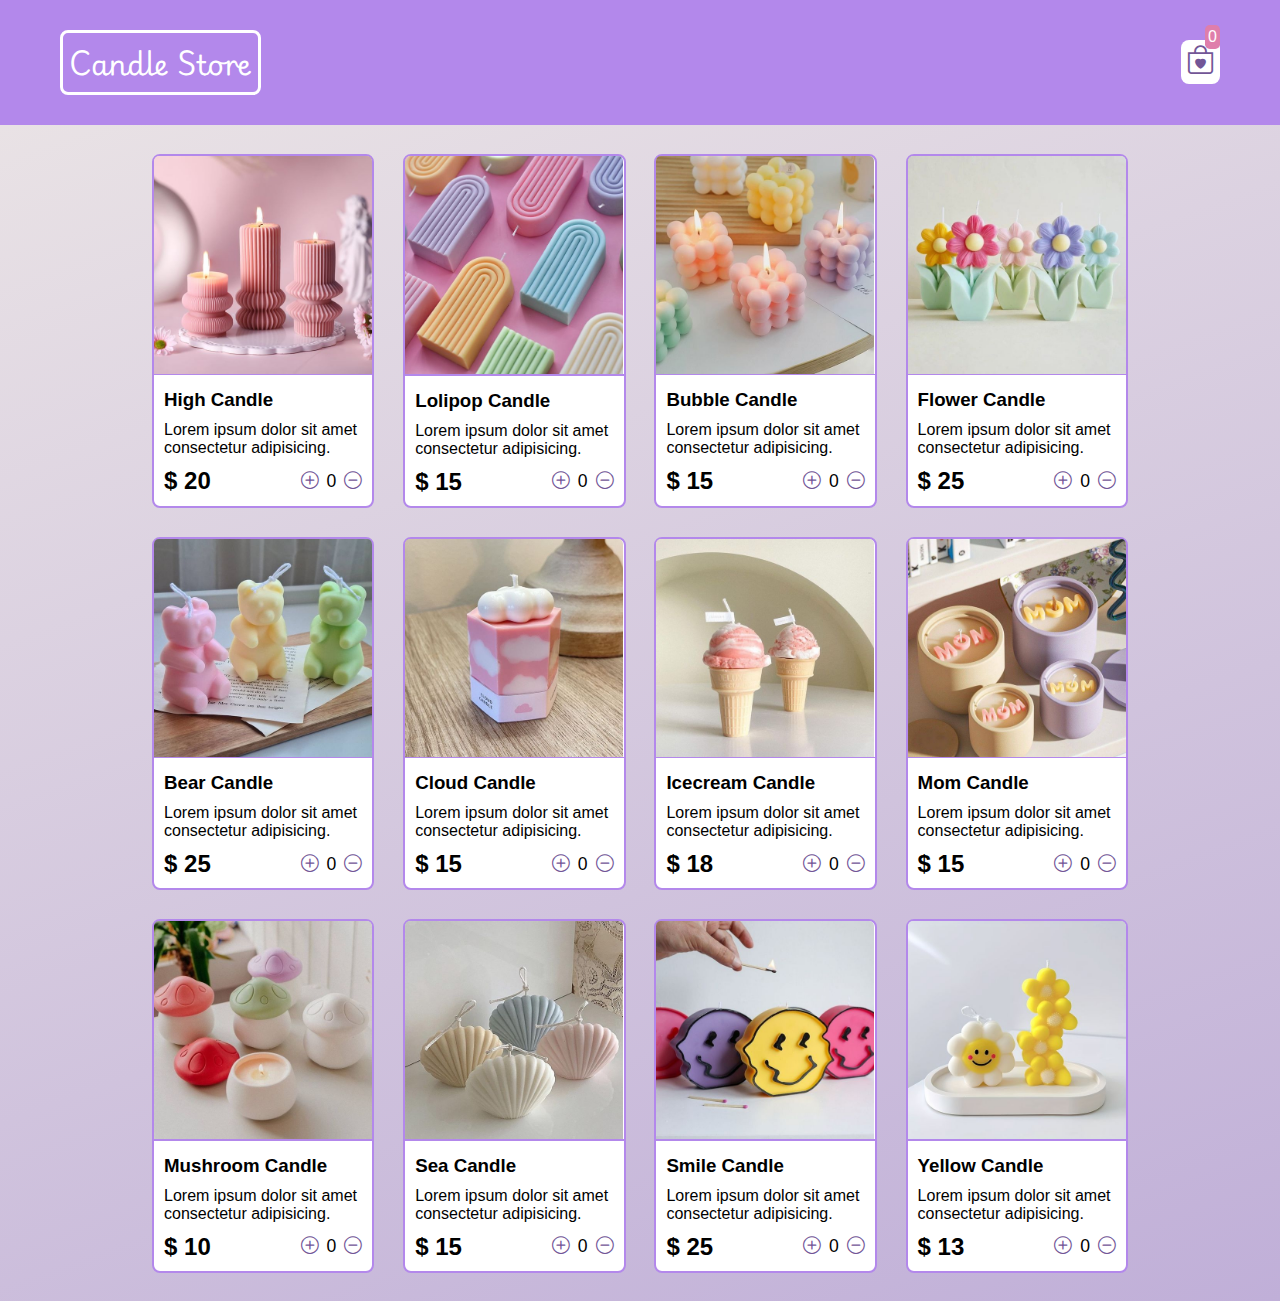
<file: index.html>
<!DOCTYPE html>
<html lang="en">
<head>
    <meta charset="UTF-8">
    <meta name="viewport" content="width=device-width, initial-scale=1.0">
    <title>Candle Store</title>
    <link rel="stylesheet" href="style.css">
    <link rel="stylesheet" href="media.css">
    <link rel="stylesheet" href="https://cdn.jsdelivr.net/npm/bootstrap-icons@1.11.3/font/bootstrap-icons.min.css">
    <link rel="preconnect" href="https://fonts.googleapis.com">
    <link rel="preconnect" href="https://fonts.gstatic.com" crossorigin>
    <link href="https://fonts.googleapis.com/css2?family=Playwrite+IT+Moderna&display=swap" rel="stylesheet">
</head>
<body>
   <div class="navbar">
    <h2 class="title">Candle Store</h2>
    <div class="cart">
        <i class="bi bi-bag-heart"></i>
        <div id="cartAmount" class="cartAmount">0</div>
    </div>
   </div>

   <div class="shop" id="shop">
    
   </div>
</body>
<script src="script.js"></script>
</html>
</file>
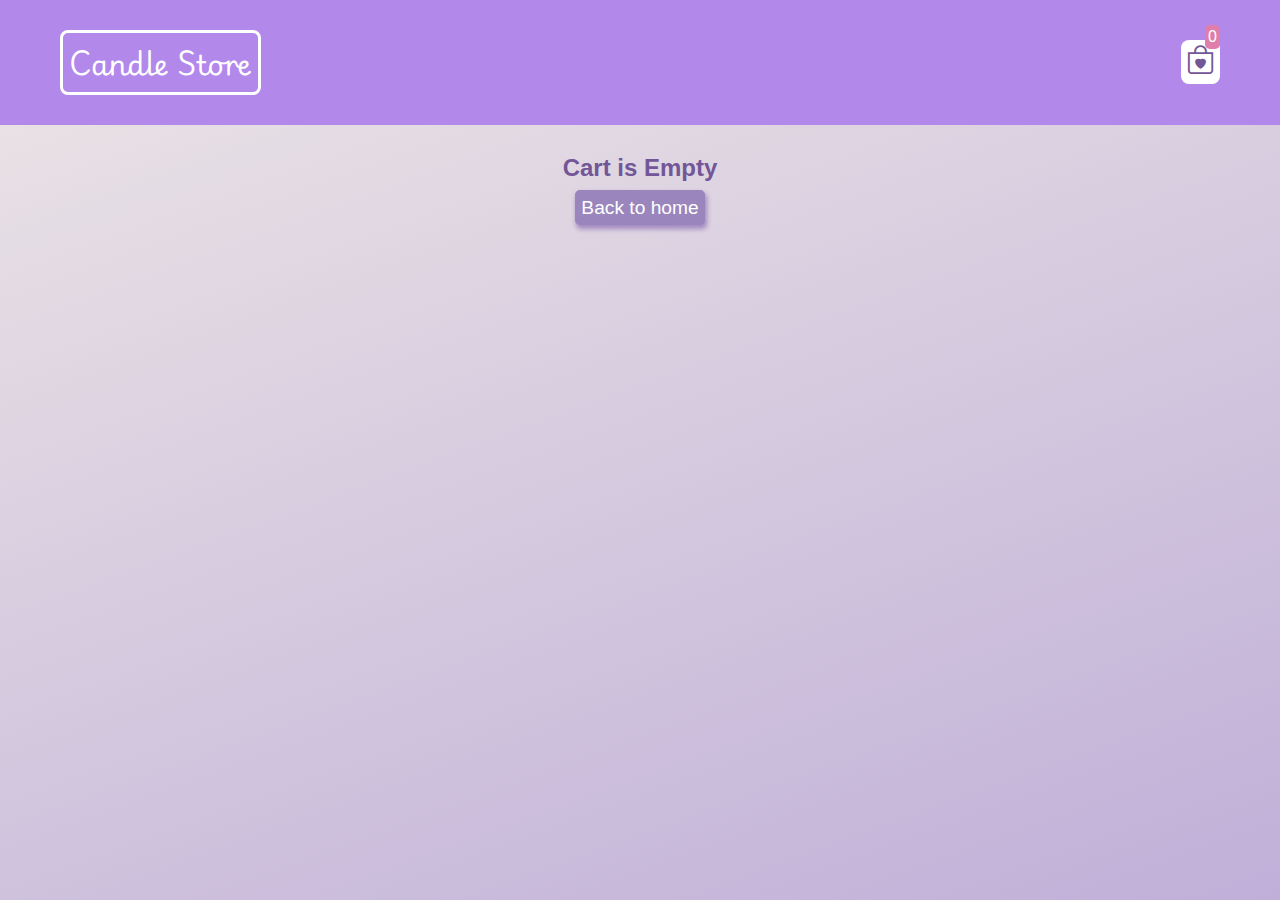
<file: cart.html>
<!DOCTYPE html>
<html lang="en">
<head>
    <meta charset="UTF-8">
    <meta name="viewport" content="width=device-width, initial-scale=1.0">
    <title>Candle Store</title>
    <link rel="stylesheet" href="./src/style.css">
    <link rel="stylesheet" href="./src/media.css">
    <link rel="stylesheet" href="https://cdn.jsdelivr.net/npm/bootstrap-icons@1.11.3/font/bootstrap-icons.min.css">
    <link rel="preconnect" href="https://fonts.googleapis.com">
    <link rel="preconnect" href="https://fonts.gstatic.com" crossorigin>
    <link href="https://fonts.googleapis.com/css2?family=Playwrite+IT+Moderna&display=swap" rel="stylesheet">
</head>
<body>
    <div class="navbar">
        <a href="index.html"><h2 class="title">Candle Store</h2></a>
        <a href="cart.html">
            <div class="cart">
                <i class="bi bi-bag-heart"></i>
                <div id="cartAmount" class="cartAmount">0</div>
            </div>
        </a>
    </div> 
    <div id="label" class="text-center"></div>
    <div id="shopping-cart" class="shopping-cart"></div> 
    
</body>
<script src="src/Data.js"></script>
<script src="./src/cart.js"></script>
</html>
</file>
<file: style.css>
*{
    margin: 0;
    padding: 0;
    box-sizing: border-box;
}

body{
    font-family: sans-serif;
    background-image: linear-gradient(-20deg, #c0afd8 0%, #ece6e6 100%);
    
}


/* NAVIGATION */
.navbar{
    background-color: #b388eb;
    color: white;
    padding: 1.85rem 3.75rem;
    display: flex;
    justify-content: space-between;
    margin-bottom: 1.8rem;
}

.cart{
    background-color: white;
    color: #725697;
    padding: 0.3rem;
    font-size: 1.8rem ;
    border-radius: 0.5rem;
    position: relative;
    height: 2.75rem;
    top: 10px;
}

i{
    cursor: pointer;
}

.cartAmount{
    font-size: 1rem;
    background-color: #df7eab;
    color: white;
    position: absolute;
    top: -15px;
    right: -10px;
    right: 0;
    padding: 3px;
    border-radius: 0.3rem;
}

/* SHOP */

.shop{
    display: grid;
    grid-template-columns: repeat(4,13.9rem);
    gap: 1.8rem;
    justify-content: center;
    margin-bottom: 1.8rem;
}

.item{
    border: 0.185rem solid #b388eb;
    border-radius: 0.5rem;
    background-color: white;
}

.item img{
    border-top-right-radius: 0.3rem;
    border-top-left-radius: 0.3rem;
}

.bar{
    background-color: #b388eb;
    height:0.1rem;
    position: relative;
    bottom: 0.25rem;
}

.details{
    display: flex;
    flex-direction: column;
    padding: 0.625rem;
    gap: 0.625rem;
    
    
    
}

.price-quantity{
    display: flex;
    justify-content: space-between;
    align-items: center;
}

.buttons{
    display: flex;
    gap: 8px;
    font-size: 1.1rem;  
}

.bi{
    color:#725697 ;
}

.title{
    font-family: "Playwrite IT Moderna", cursive;
    font-size: 1.75rem;
    border: 3px solid rgb(255, 255, 255);
    border-radius: 0.5rem;
    padding: 0.4rem;
}
</file>
<file: media.css>
@media (max-width: 1000px){
    .shop{
        grid-template-columns: repeat(2,13.9rem); 
    }
}

@media (max-width: 500px){
    .shop{
        grid-template-columns: repeat(1,13.9rem);
    }
}
</file>
<file: src/style.css>
*{
    margin: 0;
    padding: 0;
    box-sizing: border-box;
}

body{
    font-family: sans-serif;
    background-image: linear-gradient(-20deg, #c0afd8 0%, #ece6e6 100%);
    background-repeat: no-repeat;
    min-height: 100vh;
    
}


/* NAVIGATION */
.navbar{
    background-color: #b388eb;
    color: white;
    padding: 1.85rem 3.75rem;
    display: flex;
    justify-content: space-between;
    margin-bottom: 1.8rem;
}

.cart{
    background-color: white;
    color: #725697;
    padding: 0.3rem;
    font-size: 1.8rem ;
    border-radius: 0.5rem;
    position: relative;
    height: 2.75rem;
    top: 10px;
}

i{
    cursor: pointer;
}

a{
    text-decoration: none;
    color: white;
}

.cartAmount{
    font-size: 1rem;
    background-color: #df7eab;
    color: white;
    position: absolute;
    top: -15px;
    right: -10px;
    right: 0;
    padding: 3px;
    border-radius: 0.3rem;
}

/* SHOP */

.shop{
    display: grid;
    grid-template-columns: repeat(4,13.9rem);
    gap: 1.8rem;
    justify-content: center;
    margin-bottom: 1.8rem;
}

.item{
    border: 0.185rem solid #b388eb;
    border-radius: 0.5rem;
    background-color: white;
}

.item img{
    border-top-right-radius: 0.3rem;
    border-top-left-radius: 0.3rem;
}

.bar{
    background-color: #b388eb;
    height:0.1rem;
    position: relative;
    bottom: 0.25rem;
}

.details{
    display: flex;
    flex-direction: column;
    padding: 0.625rem;
    gap: 0.625rem;
    
    
    
}

.price-quantity{
    display: flex;
    justify-content: space-between;
    align-items: center;
}

.buttons{
    display: flex;
    gap: 8px;
    font-size: 1.1rem;  
}

.bi{
    color:#725697 ;
}

.title{
    font-family: "Playwrite IT Moderna", cursive;
    font-size: 1.75rem;
    border: 3px solid rgb(255, 255, 255);
    border-radius: 0.5rem;
    padding: 0.4rem;
}

/* CART PAGE WITHOUT ITEMS */
    .text-center{
        text-align: center;
        margin-bottom: 1.25rem ;
        color: #725697;
    }

    .HomeBtn{
        background-color: #9a85bd;
        border: 2px solid #9a85bd;
        border-radius: 0.3rem;
        padding: 0.3rem;
        font-size: 1.2rem;
        margin: 0.5rem;
        color:#ffffff ;
        font-weight: 500;
        cursor: pointer;
        box-shadow: 0.1rem 0.2rem 0.3rem #a288c0 ;
    }

    .bi-x-circle{
        font-weight: bold;
        font-size: 1.1rem;
        position: relative;
        right: 2px;
        color: rgb(135, 105, 175);
    }

    /* SHOPPING CART WITH ITEMS */

    .shopping-cart{
        display: grid;
        grid-template-columns: repeat(1,20rem);
        justify-content: center;
        gap: 1rem;
    }

    .cart-item{
        border: 2px solid rgb(135, 105, 175);
        border-radius: 0.3rem;
        display: flex; 
        background-color: white;
    }

    .title-price-x{
        display: flex;
        width: 12.7rem;
        justify-content: space-between;
        align-items: center;
    }

    .title-price{
        display: flex;
        align-items: center;
        gap: 10px;
    }

    .cart-item-price{
        background-color: #a87edf5b;
        color: #000000;
        border-radius: 0.3rem;
        padding: 3px 6px;
    }

    /* CART BUTTONS */
    .checkout{
        background-color: #9a85bd;
        border: 2px solid #c5b3cf;
        border-radius: 0.3rem;
        padding: 0.4rem;
        font-size: 1.1rem;
        margin: 0.5rem;
        color:#ffffff ;
        font-weight: 500;
        cursor: pointer;
        box-shadow: 0.1rem 0.2rem 0.3rem #a288c0 ;
    }

    .removeAll{
        background-color: #f8f8f8;
        border: 2px solid #c5b3cf;
        border-radius: 0.3rem;
        padding: 0.4rem;
        font-size: 1.1rem;
        margin: 0.5rem;
        color:#694a9c ;
        font-weight: 510;
        cursor: pointer;
        box-shadow: 0.1rem 0.2rem 0.3rem #a288c0 ;

    }
</file>
<file: src/media.css>
@media (max-width: 1000px){
    .shop{
        grid-template-columns: repeat(2,13.9rem); 
    }
}

@media (max-width: 500px){
    .shop{
        grid-template-columns: repeat(1,13.9rem);
    }
}
</file>
